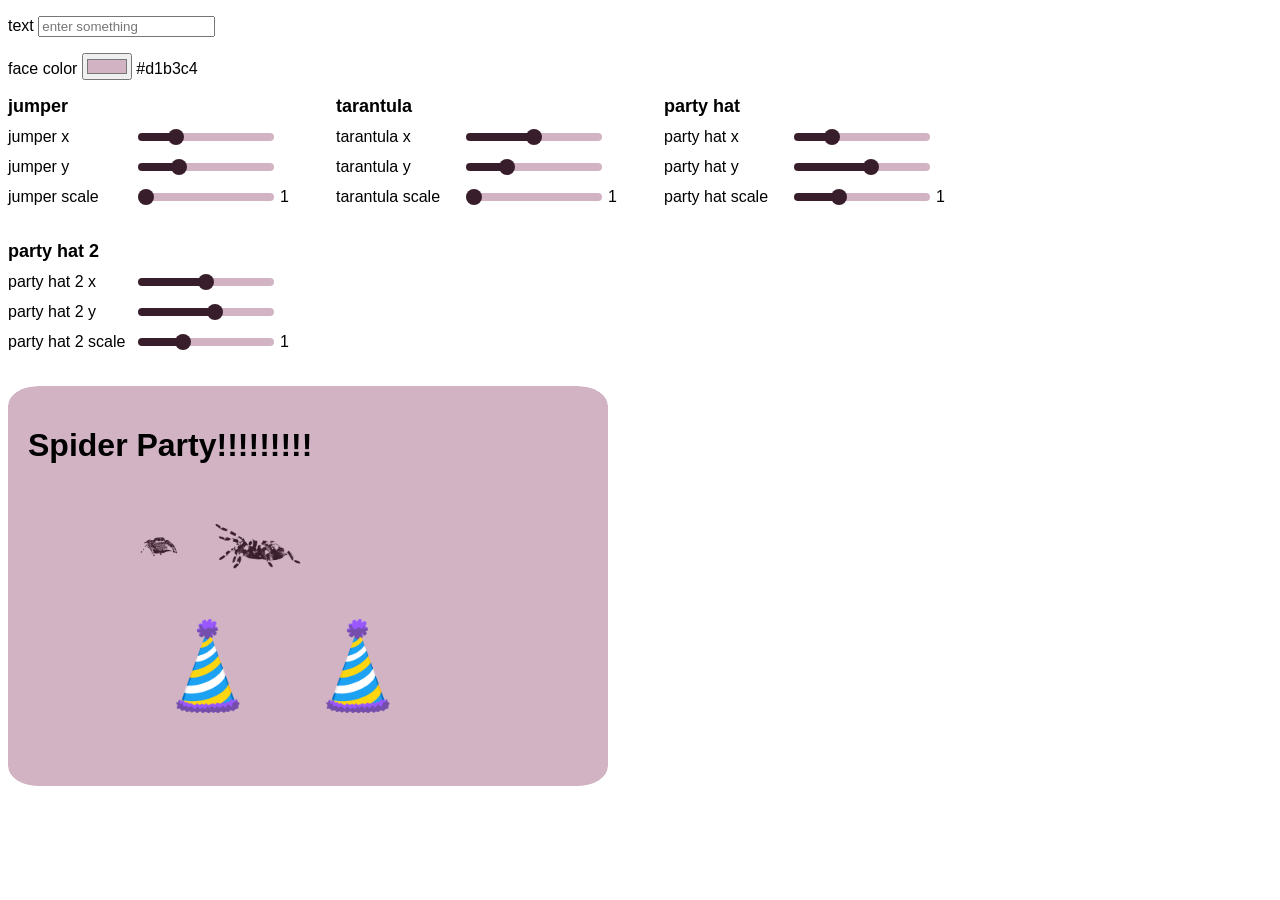
<file: java.html>
<!DOCTYPE html>
<html lang="en">
<head>
    <meta charset="UTF-8">
    <meta name="viewport" content="width=device-width, initial-scale=1.0">
    <title>Document</title>
    <link rel="stylesheet" href="java.css">
</head>
<body>
    <p>
  <label for="word-input">text</label>
  <input id="word-input" type="text" placeholder="enter something" />
  
</p>

<p>
  <label for="face-color">face color</label>
  <input id="face-color" type="color" value="#D1B3C4" />
  <output for="face-color"></output>
</p>

<div id="controls">
  <section class="control-group">
    <h2>jumper</h2>
    <div class="control-row">
      <label for="left-eye-x">jumper x</label>
      <input id="left-eye-x" type="range" min="0" max="400" value="100" />
    </div>
    <div class="control-row">
      <label for="left-eye-y">jumper y</label>
      <input id="left-eye-y" type="range" min="0" max="400" value="110" />
    </div>
    <div class="control-row">
      <label for="left-eye-scale">jumper scale</label>
      <input id="left-eye-scale" type="range" min="1" max="5" step="0.1" value="1" />
      <output for="left-eye-scale"></output>
    </div>
  </section>

  <section class="control-group">
    <h2>tarantula</h2>
    <div class="control-row">
      <label for="right-eye-x">tarantula x</label>
      <input id="right-eye-x" type="range" min="0" max="400" value="200" />
    </div>
    <div class="control-row">
      <label for="right-eye-y">tarantula y</label>
      <input id="right-eye-y" type="range" min="0" max="400" value="110" />
    </div>
    <div class="control-row">
      <label for="right-eye-scale">tarantula scale</label>
      <input id="right-eye-scale" type="range" min="1" max="5" step="0.1" value="1" />
      <output for="right-eye-scale"></output>
    </div>
  </section>

  <section class="control-group">
    <h2>party hat</h2>
    <div class="control-row">
      <label for="party-hat-x">party hat x</label>
      <input id="party-hat-x" type="range" min="0" max="600" value="150" />
    </div>
    <div class="control-row">
      <label for="party-hat-y">party hat y</label>
      <input id="party-hat-y" type="range" min="0" max="400" value="230" />
    </div>
    <div class="control-row">
      <label for="mouth-scale">party hat scale</label>
      <input id="mouth-scale" type="range" min="0.1" max="3" step="0.1" value="1" />
      <output for="mouth-scale"></output>
    </div>
  </section>

  <section class="control-group">
    <h2>party hat 2</h2>
    <div class="control-row">
      <label for="party-hat-2-x">party hat 2 x</label>
      <input id="party-hat-2-x" type="range" min="0" max="600" value="300" />
    </div>
    <div class="control-row">
      <label for="party-hat-2-y">party hat 2 y</label>
      <input id="party-hat-2-y" type="range" min="0" max="400" value="230" />
    </div>
    <div class="control-row">
      <label for="party-hat-2-scale">party hat 2 scale</label>
      <input id="party-hat-2-scale" type="range" min="0.1" max="3" step="0.1" value="1" />
      <output for="party-hat-2-scale"></output>
    </div>
  </section>
</div>

<div id="bg">
  <div id="face"></div>
  <img id="leftEye" src="images/spood3.png"/>
  <img id="rightEye" src="images/spood5.png"/>
  <img id="mouth" src="images/birthday_hat_PNG86491.png" alt="birthday hat" />
  <img id="partyHat2" src="images/birthday_hat_PNG86491.png" alt="second birthday hat" />
  <h1 id="word">Spider Party!!!!!!!!!</h1>
</div>
<script src="java.js"></script>
</body>
</html>
</file>
<file: java.css>
#bg {
  position: relative;
  width: 600px;
  height: 400px;
  border: none;
  border-radius: 5%;
  overflow: hidden;
}

body {
  font-family: "Century Gothic", CenturyGothic, AppleGothic, sans-serif;
}

#controls {
  display: grid;
  grid-template-columns: repeat(3, minmax(220px, 1fr));
  gap: 24px;
  max-width: 960px;
  margin-bottom: 24px;
}

.control-group h2 {
  margin: 0 0 10px;
  font-size: 18px;
}

.control-row {
  display: grid;
  grid-template-columns: 120px minmax(100px, 1fr) 32px;
  align-items: center;
  gap: 8px;
  margin-bottom: 10px;
}

.control-row input[type="range"] {
  width: 100%;
}

#bg > * {
  position: absolute;
  top: 0;
  left: 0
}

img {
  width: 100px;
}

input[type="range"]::-webkit-slider-runnable-track {
  height: 8px;
  background: linear-gradient(to right, #381D2A 0%, #381D2A var(--slider-fill, 0%), #D1B3C4 var(--slider-fill, 0%), #D1B3C4 100%);
  border-radius: 999px;
}

input[type="range"] {
  -webkit-appearance: none;
  appearance: none;
  height: 16px;
  background: transparent;
}

input[type="range"]::-moz-range-track {
  height: 8px;
  background: linear-gradient(to right, #381D2A 0%, #381D2A var(--slider-fill, 0%), #D1B3C4 var(--slider-fill, 0%), #D1B3C4 100%);
  border-radius: 999px;
}

input[type="range"]::-webkit-slider-thumb {
  -webkit-appearance: none;
  appearance: none;
  width: 16px;
  height: 16px;
  margin-top: -4px;
  background: #381D2A;
  border-radius: 50%;
}

input[type="range"]::-moz-range-thumb {
  width: 16px;
  height: 16px;
  background: #381D2A;
  border-radius: 50%;
}

#leftEye,
#rightEye,
#mouth {
  transform-origin: center center;
}

#face {
  width: 100%;
  height: 100%;
  background: #D1B3C4;
  border-radius: inherit;
}

#word {
  padding: 20px;
}
</file>
